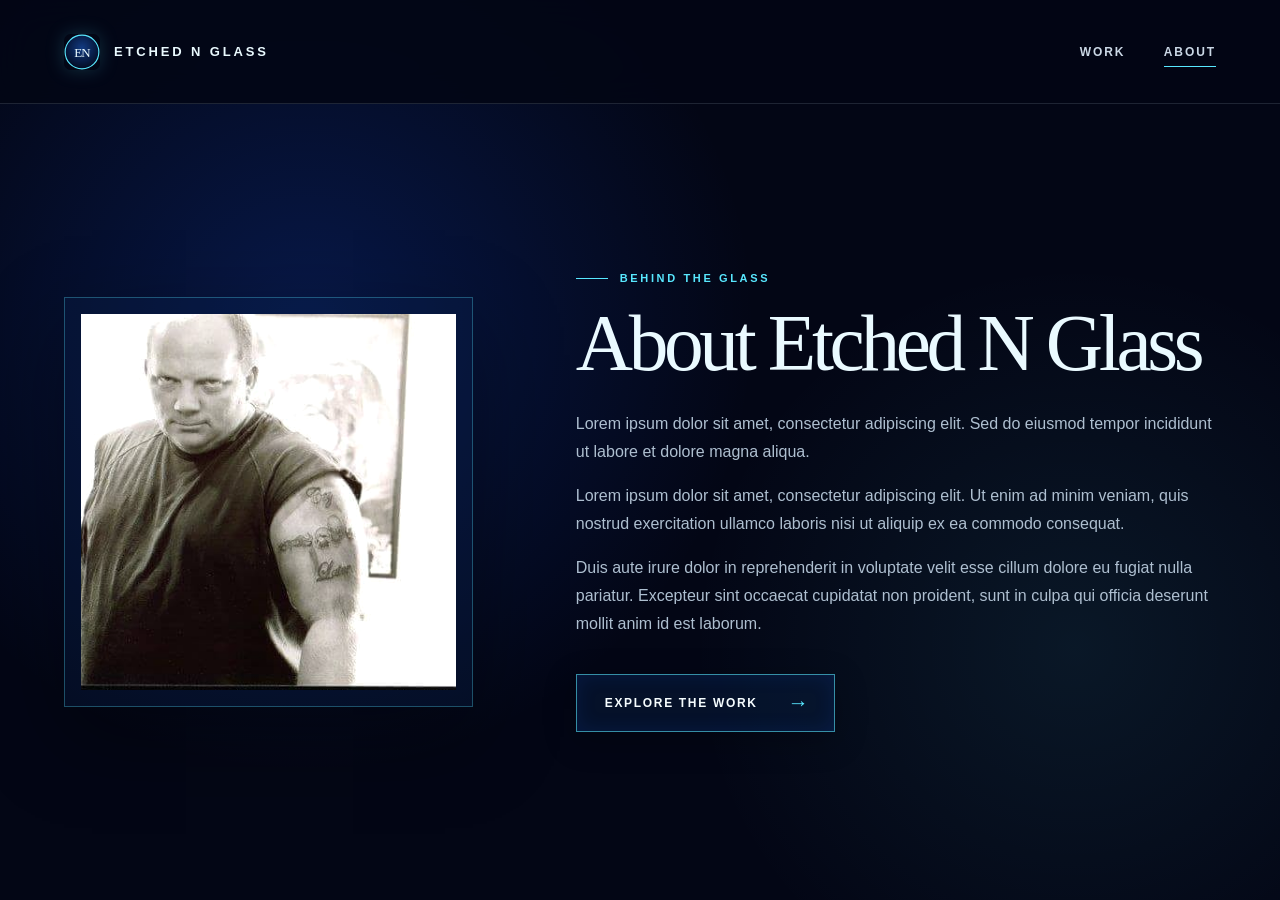
<file: about.html>
<!doctype html>
<html lang="en">
<head>
  <meta charset="utf-8">
  <meta name="viewport" content="width=device-width, initial-scale=1">
  <meta name="description" content="About Etched N Glass and the artist behind the custom work.">
  <title>About — Etched N Glass</title>
  <link rel="icon" href="favicon.svg" type="image/svg+xml">
  <link rel="icon" href="favicon.ico" sizes="any">
  <link rel="apple-touch-icon" href="apple-touch-icon.png">
  <link rel="stylesheet" href="assets/css/styles.css">
</head>
<body class="about-page">
  <header class="site-header site-header--solid">
    <a class="brand" href="index.html" aria-label="Etched N Glass home">
      <img class="brand-mark" src="favicon.svg" alt="" width="36" height="36">
      <span>Etched N Glass</span>
    </a>
    <nav aria-label="Main navigation">
      <a href="index.html#work">Work</a>
      <a href="about.html" aria-current="page">About</a>
    </nav>
  </header>

  <main class="about-main">
    <section class="about-intro" aria-labelledby="about-title">
      <div class="about-portrait-wrap">
        <img class="about-portrait" src="assets/images/facebook-profile.jpg" alt="The artist behind Etched N Glass">
      </div>
      <div class="about-copy">
        <p class="eyebrow">Behind the glass</p>
        <h1 id="about-title">About Etched N Glass</h1>
        <p class="about-lede">Lorem ipsum dolor sit amet, consectetur adipiscing elit. Sed do eiusmod tempor incididunt ut labore et dolore magna aliqua.</p>
        <p>Lorem ipsum dolor sit amet, consectetur adipiscing elit. Ut enim ad minim veniam, quis nostrud exercitation ullamco laboris nisi ut aliquip ex ea commodo consequat.</p>
        <p>Duis aute irure dolor in reprehenderit in voluptate velit esse cillum dolore eu fugiat nulla pariatur. Excepteur sint occaecat cupidatat non proident, sunt in culpa qui officia deserunt mollit anim id est laborum.</p>
        <a class="cta" href="index.html#work">Explore the work</a>
      </div>
    </section>
  </main>
</body>
</html>
</file>
<file: assets/css/styles.css>
:root {
      --ink: #030615;
      --navy: #07112c;
      --panel: #0a1838;
      --cobalt: #1558ff;
      --cyan: #58e8ff;
      --ice: #eafaff;
      --mist: #9db3ca;
      --line: rgba(148, 211, 255, .2);
      --serif: Georgia, "Times New Roman", serif;
      --sans: Inter, ui-sans-serif, -apple-system, BlinkMacSystemFont, "Segoe UI", sans-serif;
      --page: clamp(24px, 5vw, 80px);
    }

    * { box-sizing: border-box; }

    html {
      scroll-behavior: smooth;
      background: var(--ink);
    }

    body {
      margin: 0;
      color: var(--ice);
      background:
        radial-gradient(circle at 74% 28%, rgba(21, 88, 255, .16), transparent 32rem),
        var(--ink);
      font-family: var(--sans);
      -webkit-font-smoothing: antialiased;
    }

    a { color: inherit; }

    .site-header {
      position: absolute;
      z-index: 10;
      inset: 0 0 auto;
      height: 104px;
      display: flex;
      align-items: center;
      justify-content: space-between;
      padding: 0 var(--page);
      border-bottom: 1px solid rgba(214, 242, 255, .13);
    }

    .brand {
      display: inline-flex;
      align-items: center;
      gap: 14px;
      text-decoration: none;
      font-size: 13px;
      font-weight: 650;
      letter-spacing: .22em;
      text-transform: uppercase;
    }

    .brand-mark {
      display: block;
      width: 36px;
      height: 36px;
      filter: drop-shadow(0 0 9px rgba(88, 232, 255, .18));
    }

    nav { display: flex; align-items: center; gap: clamp(24px, 3vw, 52px); }

    nav a {
      position: relative;
      padding: 10px 0;
      color: #cbd8e6;
      text-decoration: none;
      font-size: 12px;
      font-weight: 600;
      letter-spacing: .16em;
      text-transform: uppercase;
    }

    nav a::after {
      content: "";
      position: absolute;
      inset: auto 0 2px;
      height: 1px;
      background: var(--cyan);
      transform: scaleX(0);
      transform-origin: right;
      transition: transform .25s ease;
    }

    nav a:hover::after,
    nav a:focus-visible::after,
    nav a[aria-current="page"]::after { transform: scaleX(1); transform-origin: left; }

    .site-header--solid {
      position: relative;
      background: rgba(3, 6, 21, .88);
      backdrop-filter: blur(18px);
    }

    .hero {
      min-height: 760px;
      position: relative;
      isolation: isolate;
      display: grid;
      grid-template-columns: minmax(0, 1.02fr) minmax(440px, .98fr);
      overflow: hidden;
      border-bottom: 1px solid var(--line);
    }

    .hero::before {
      content: "";
      position: absolute;
      z-index: -1;
      inset: 0;
      background:
        linear-gradient(90deg, rgba(3, 6, 21, 1) 0%, rgba(3, 6, 21, .95) 38%, rgba(3, 6, 21, .32) 68%, rgba(3, 6, 21, .08) 100%),
        linear-gradient(0deg, rgba(3, 6, 21, .92) 0%, transparent 34%);
    }

    .hero-copy {
      z-index: 2;
      align-self: center;
      max-width: 820px;
      padding: 170px 4vw 86px var(--page);
    }

    .eyebrow {
      display: flex;
      align-items: center;
      gap: 12px;
      margin: 0 0 24px;
      color: var(--cyan);
      font-size: 11px;
      font-weight: 700;
      letter-spacing: .24em;
      text-transform: uppercase;
    }

    .eyebrow::before { content: ""; width: 32px; height: 1px; background: currentColor; }

    h1 {
      max-width: 690px;
      margin: 0;
      font-family: var(--serif);
      font-size: clamp(64px, 6.6vw, 108px);
      font-weight: 400;
      letter-spacing: -.055em;
      line-height: .9;
      text-wrap: balance;
    }

    h1 em { color: var(--cyan); font-weight: 400; }

    .lede {
      max-width: 590px;
      margin: 32px 0 36px;
      color: #b7c7d8;
      font-size: clamp(16px, 1.3vw, 20px);
      font-weight: 350;
      line-height: 1.65;
    }

    .cta {
      display: inline-flex;
      align-items: center;
      gap: 30px;
      min-height: 58px;
      padding: 0 24px 0 28px;
      border: 1px solid rgba(88, 232, 255, .58);
      background: rgba(8, 35, 75, .38);
      color: #f6fdff;
      text-decoration: none;
      font-size: 12px;
      font-weight: 700;
      letter-spacing: .14em;
      text-transform: uppercase;
      box-shadow: inset 0 0 20px rgba(21, 88, 255, .12), 0 8px 32px rgba(0, 0, 0, .25);
      transition: background .25s ease, box-shadow .25s ease, transform .25s ease;
    }

    .cta::after { content: "→"; color: var(--cyan); font-size: 21px; font-weight: 400; }
    .cta:hover { transform: translateY(-2px); background: rgba(21, 88, 255, .25); box-shadow: 0 0 30px rgba(88, 232, 255, .15); }

    .hero-visual {
      position: absolute;
      z-index: -2;
      inset: 0 0 0 38%;
      overflow: hidden;
    }

    .hero-visual img {
      width: 100%;
      height: 100%;
      object-fit: cover;
      object-position: 53% 50%;
      filter: saturate(1.12) contrast(1.08) brightness(.88);
    }

    .hero-visual::after {
      content: "";
      position: absolute;
      inset: 0;
      box-shadow: inset 0 -90px 100px rgba(3, 6, 21, .9), inset 50px 0 90px rgba(3, 6, 21, .8);
      background: radial-gradient(circle at 60% 60%, transparent 0 15%, rgba(3, 6, 21, .04) 48%, rgba(3, 6, 21, .34) 100%);
    }

    .gallery {
      position: relative;
      padding: 55px var(--page) 100px;
      background:
        radial-gradient(circle at 25% 0%, rgba(21, 88, 255, .11), transparent 30rem),
        linear-gradient(180deg, #04091b, #030615);
    }

    .gallery-head {
      display: grid;
      grid-template-columns: 1fr auto;
      align-items: end;
      gap: 40px;
      margin-bottom: 32px;
    }

    .section-kicker { margin: 0 0 10px; color: var(--cyan); font-size: 10px; font-weight: 700; letter-spacing: .22em; text-transform: uppercase; }

    h2 { margin: 0; font-family: var(--serif); font-size: clamp(34px, 3.4vw, 54px); font-weight: 400; letter-spacing: -.035em; }

    .filters { display: flex; flex-wrap: wrap; justify-content: flex-end; gap: 10px; }

    .filter {
      display: inline-flex;
      align-items: center;
      border: 1px solid var(--line);
      border-radius: 999px;
      padding: 10px 15px;
      color: #9fb4c8;
      background: transparent;
      font: 600 10px/1 var(--sans);
      letter-spacing: .12em;
      text-transform: uppercase;
      cursor: pointer;
      transition: color .2s ease, border-color .2s ease, background .2s ease, transform .2s ease;
    }

    .filter:hover { color: var(--ice); border-color: rgba(88, 232, 255, .36); }
    .filter:focus-visible { outline: 2px solid var(--cyan); outline-offset: 3px; }
    .filter.active { border-color: rgba(88, 232, 255, .5); color: var(--ice); background: rgba(21, 88, 255, .14); transform: translateY(-1px); }

    .gallery-panel {
      opacity: 0;
      transform: translateY(14px);
      transition: opacity .24s ease, transform .24s ease;
    }

    .gallery-panel.is-active { opacity: 1; transform: translateY(0); }
    .gallery-panel[hidden] { display: none; }

    .grid { display: grid; grid-template-columns: repeat(2, 1fr); gap: 18px; }

    .work {
      min-height: 380px;
      position: relative;
      overflow: hidden;
      border: 1px solid rgba(148, 211, 255, .14);
      background-color: #09152f;
      color: var(--ice);
      font: inherit;
      text-align: left;
      cursor: zoom-in;
      isolation: isolate;
    }

    .work img {
      position: absolute;
      z-index: -2;
      inset: 0;
      width: 100%;
      height: 100%;
      object-fit: cover;
      object-position: center;
      transition: transform .5s cubic-bezier(.2,.7,.2,1), filter .5s ease;
    }

    .work::after { content: ""; position: absolute; z-index: -1; inset: 0; background: linear-gradient(0deg, rgba(3,6,21,.96) 0%, rgba(3,6,21,.62) 34%, transparent 74%); }
    .work:hover img { transform: scale(1.045); filter: brightness(1.1); }
    .work:focus-visible { outline-offset: 5px; }

    .work-copy { position: absolute; inset: auto 22px 20px; display: flex; justify-content: space-between; align-items: end; gap: 24px; }
    .work small { display: block; margin-bottom: 7px; color: var(--cyan); font-size: 9px; font-weight: 700; letter-spacing: .18em; text-transform: uppercase; }
    .work-title { display: block; font: 400 25px/1.15 var(--serif); }
    .work-description { display: block; max-width: 42rem; margin-top: 9px; color: #b7c7d8; font-size: 14px; line-height: 1.45; }
    .work-number { color: rgba(230,250,255,.48); font-size: 10px; letter-spacing: .12em; }

    .lightbox {
      width: 100%;
      max-width: none;
      height: 100%;
      height: 100dvh;
      max-height: none;
      margin: 0;
      padding: 0;
      border: 0;
      overflow: hidden;
      background: transparent;
      color: var(--ice);
    }

    .lightbox::backdrop { background: rgba(1, 3, 12, .94); backdrop-filter: blur(12px); }

    .lightbox-panel {
      position: relative;
      width: 100%;
      height: 100%;
      height: 100dvh;
      min-height: 0;
      display: grid;
      grid-template-columns: 72px minmax(0, 1fr) 72px;
      align-items: center;
      padding: clamp(20px, 4vw, 56px);
    }

    .lightbox figure {
      min-width: 0;
      min-height: 0;
      height: 100%;
      margin: 0;
      display: grid;
      grid-template-rows: minmax(0, 1fr) auto;
      place-items: center;
      gap: 18px;
      overflow: hidden;
    }

    .lightbox-image {
      display: block;
      width: 100%;
      height: 100%;
      min-width: 0;
      min-height: 0;
      object-fit: contain;
      box-shadow: 0 28px 90px rgba(0, 0, 0, .56);
    }

    .lightbox-caption {
      color: #d7e8f5;
      font-family: var(--serif);
      font-size: clamp(18px, 2vw, 26px);
      line-height: 1.25;
      text-align: center;
    }

    .lightbox-close,
    .lightbox-nav {
      border: 1px solid rgba(148, 211, 255, .28);
      background: rgba(8, 35, 75, .32);
      color: var(--ice);
      cursor: pointer;
      transition: border-color .2s ease, background .2s ease;
    }

    .lightbox-close:hover,
    .lightbox-nav:hover { border-color: var(--cyan); background: rgba(21, 88, 255, .26); }

    .lightbox-close {
      position: absolute;
      z-index: 2;
      top: clamp(18px, 3vw, 38px);
      right: clamp(18px, 3vw, 38px);
      width: 48px;
      height: 48px;
      font: 300 34px/1 var(--sans);
    }

    .lightbox-nav {
      width: 52px;
      height: 70px;
      justify-self: center;
      font: 300 44px/1 var(--serif);
    }

    .about-page {
      min-height: 100vh;
      background:
        radial-gradient(circle at 24% 36%, rgba(21, 88, 255, .22), transparent 28rem),
        radial-gradient(circle at 84% 72%, rgba(88, 232, 255, .08), transparent 24rem),
        var(--ink);
    }

    .about-main {
      min-height: calc(100vh - 104px);
      display: grid;
      place-items: center;
      padding: clamp(70px, 9vw, 130px) var(--page);
    }

    .about-intro {
      width: min(1160px, 100%);
      display: grid;
      grid-template-columns: minmax(280px, .78fr) minmax(0, 1.22fr);
      align-items: center;
      gap: clamp(48px, 8vw, 110px);
    }

    .about-portrait-wrap {
      position: relative;
      padding: 16px;
      border: 1px solid rgba(88, 232, 255, .3);
      background: rgba(8, 35, 75, .28);
      box-shadow: 0 30px 80px rgba(0, 0, 0, .36);
    }

    .about-portrait-wrap::before {
      content: "";
      position: absolute;
      inset: -12px 18px 18px -12px;
      z-index: -1;
      border: 1px solid rgba(88, 232, 255, .13);
    }

    .about-portrait {
      display: block;
      width: 100%;
      aspect-ratio: 1;
      object-fit: cover;
      filter: grayscale(.25) contrast(1.06);
    }

    .about-copy h1 {
      max-width: 720px;
      font-size: clamp(52px, 6.2vw, 92px);
    }

    .about-copy > p:not(.eyebrow) {
      max-width: 680px;
      color: #aebfd0;
      font-size: 16px;
      line-height: 1.75;
    }

    .about-copy .about-lede {
      margin-top: 30px;
      color: #d7e8f5;
      font-size: clamp(18px, 1.5vw, 22px);
    }

    .about-copy .cta { margin-top: 20px; }

    :focus-visible { outline: 2px solid var(--cyan); outline-offset: 4px; }

    @media (max-width: 900px) {
      .site-header { height: 84px; }
      .hero { min-height: 720px; grid-template-columns: 1fr; }
      .hero-copy { padding-top: 150px; }
      .hero-visual { inset: 0 0 0 14%; opacity: .74; }
      .hero::before { background: linear-gradient(90deg,rgba(3,6,21,.98),rgba(3,6,21,.5)),linear-gradient(0deg,rgba(3,6,21,.95),transparent 45%); }
      .gallery-head { grid-template-columns: 1fr; }
      .filters { justify-content: flex-start; }
      .work { min-height: 330px; }
      .about-main { min-height: auto; }
      .about-intro { grid-template-columns: minmax(230px, .7fr) minmax(0, 1.3fr); gap: 44px; }
    }

    @media (max-width: 620px) {
      .site-header { align-items: flex-start; height: auto; padding-top: 22px; }
      .brand span:last-child { display: none; }
      nav { gap: 16px; }
      nav a { font-size: 10px; }
      .hero { min-height: 680px; }
      .hero-copy { padding-top: 142px; padding-bottom: 60px; }
      h1 { font-size: clamp(54px,17vw,76px); }
      .lede { margin: 24px 0 30px; }
      .gallery { padding-top: 45px; }
      .grid { grid-template-columns: 1fr; }
      .work { min-height: 240px; }
      .site-header--solid { align-items: center; padding-bottom: 22px; }
      .about-main { padding-top: 64px; }
      .about-intro { grid-template-columns: 1fr; gap: 46px; }
      .about-portrait-wrap { width: min(360px, 100%); }
      .about-copy h1 { font-size: clamp(48px, 15vw, 70px); }
      .lightbox-panel { grid-template-columns: 48px minmax(0, 1fr) 48px; padding: 62px 8px 18px; }
      .lightbox figure { gap: 12px; }
      .lightbox-caption { font-size: clamp(16px, 5vw, 20px); }
      .lightbox-nav { width: 42px; height: 58px; }
      .lightbox-close { width: 44px; height: 44px; }
    }

    @media (prefers-reduced-motion: reduce) {
      html { scroll-behavior: auto; }
      *, *::before, *::after { transition-duration: .01ms !important; }
    }
</file>
